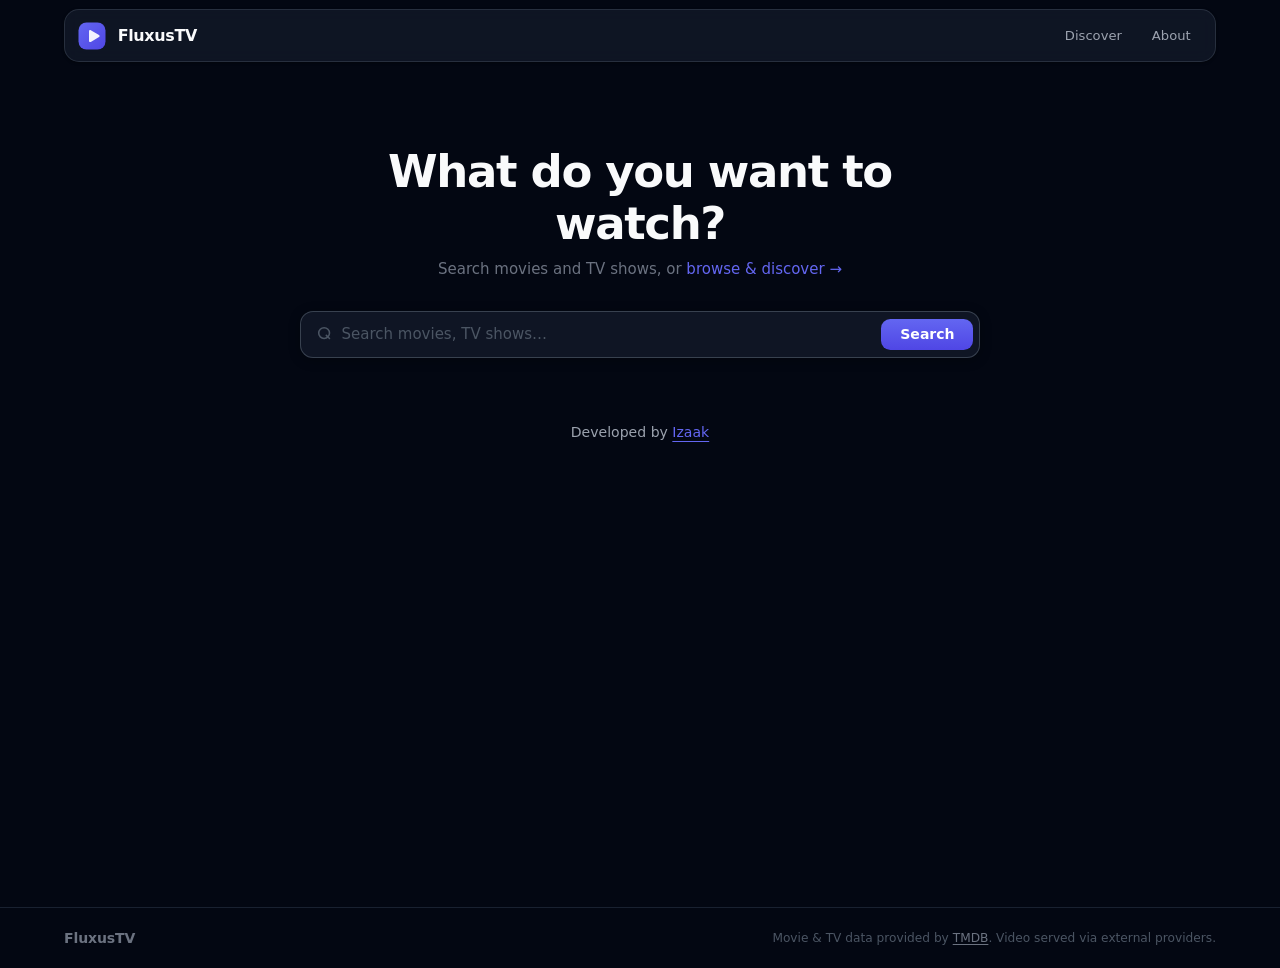
<file: index.html>
<!DOCTYPE html>
<html lang="en">
<head>
  <meta charset="UTF-8" />
  <meta name="viewport" content="width=device-width, initial-scale=1.0" />
  <title>FluxusTV — Watch Movies & TV</title>
  <!-- Google tag (gtag.js) -->
  <script async src="https://www.googletagmanager.com/gtag/js?id=G-EE9HY42D01"></script>
  <script>
    window.dataLayer = window.dataLayer || [];
    function gtag(){dataLayer.push(arguments);}
    gtag('js', new Date());
    gtag('config', 'G-EE9HY42D01');
  </script>
  <link rel="stylesheet" href="css/styles.css" />
</head>
<body>

  <!-- ===== NAVBAR ===== -->
  <nav id="navbar">
    <div class="navbar-inner">
      <a href="#/" class="logo">
        <svg class="logo-icon" viewBox="0 0 32 32" aria-hidden="true">
          <defs>
            <linearGradient id="lg" x1="0" y1="0" x2="1" y2="1">
              <stop offset="0" stop-color="#6366f1"/>
              <stop offset="1" stop-color="#4f46e5"/>
            </linearGradient>
          </defs>
          <rect x="2.5" y="2.5" width="27" height="27" rx="8" fill="url(#lg)"/>
          <path d="M13 11.2c0-.9 1-1.5 1.8-1l8.2 4.8c.8.5.8 1.6 0 2.1l-8.2 4.8c-.8.5-1.8-.1-1.8-1z" fill="white" opacity="0.92"/>
        </svg>
        <span class="logo-text">FluxusTV</span>
      </a>
      <div style="display:flex;gap:0.25rem;align-items:center;">
        <a href="#/discover" id="nav-discover" class="nav-link">Discover</a>
        <a href="about.html" class="nav-link">About</a>
      </div>
    </div>
  </nav>

  <!-- ===== MAIN WRAPPER ===== -->
  <main style="display:flex;flex-direction:column;align-items:center;padding:0 1rem;min-height:calc(100vh - 64px);">

    <!-- ===== VIEW: SEARCH ===== -->
    <div id="view-search" style="width:100%;display:flex;flex-direction:column;align-items:center;">

      <div class="search-hero">
        <h1 class="search-title">What do you want to watch?</h1>
        <p class="search-subtitle">
          Search movies and TV shows, or
          <a href="#/discover" style="color:#6366f1;font-weight:500;transition:color 0.15s;">browse &amp; discover →</a>
        </p>
        <form id="search-form" class="search-form" role="search">
          <div class="search-input-wrap">
            <svg class="search-icon" viewBox="0 0 20 20" fill="none" stroke="#4b5563" stroke-width="1.75">
              <circle cx="9" cy="9" r="6"/><path d="M15 15l-3.5-3.5" stroke-linecap="round"/>
            </svg>
            <input
              id="search-input"
              class="search-input"
              type="search"
              placeholder="Search movies, TV shows…"
              autocomplete="off"
              aria-label="Search query"
            />
            <button type="submit" class="search-btn">Search</button>
          </div>
        </form>
      </div>

      <!-- Continue Watching -->
      <section id="cw-section" class="cw-section hidden">
        <div class="cw-header">
          <span class="cw-title">Continue Watching</span>
        </div>
        <div class="cw-row-wrap">
          <div id="cw-row" class="cw-row"></div>
        </div>
      </section>

      <div id="state-loading" class="state-message hidden" aria-live="polite">
        <div class="spinner"></div>
        <p>Searching…</p>
      </div>
      <div id="state-empty" class="state-message hidden" aria-live="polite">
        <p>No results found. Try a different title.</p>
      </div>
      <div id="state-error" class="state-message hidden" aria-live="assertive">
        <p id="error-text">Something went wrong.</p>
      </div>

      <section id="results-section" class="results-section hidden" aria-label="Search results">
        <div class="results-header">
          <p id="results-count" class="results-count"></p>
        </div>
        <div id="results-grid" class="results-grid"></div>
        <div id="load-more-wrap" class="load-more-wrap hidden">
          <button id="load-more-btn" class="load-more-btn">Load More</button>
        </div>
      </section>

    </div>

    <!-- ===== VIEW: MEDIA ===== -->
    <div id="view-media" class="view-media hidden">

      <div id="ublock-banner" class="ublock-banner hidden">
        <span>⚠️ For the best experience, use <strong>uBlock Origin</strong> to block ads and pop-ups.</span>
        <button id="ublock-dismiss" class="ublock-dismiss" aria-label="Dismiss">✕</button>
      </div>

      <div class="media-back-row">
        <a href="#/" class="back-link">← Back to Search</a>
      </div>

      <div class="media-header">
        <div class="media-poster-col">
          <img id="media-poster" class="media-poster hidden" alt="" />
          <div id="media-poster-ph" class="media-poster-ph hidden"></div>
        </div>
        <div class="media-meta">
          <div class="media-meta-top">
            <h2 id="media-title" class="media-title"></h2>
            <p id="media-overview" class="media-overview"></p>
          </div>
          <div class="media-meta-bottom">
            <div style="display:flex;align-items:center;gap:0.5rem;flex-wrap:wrap;">
              <span id="media-badge" class="modal-badge"></span>
              <span id="media-year" class="modal-year"></span>
              <span id="media-rating" class="media-rating"></span>
            </div>
            <div id="media-genres" class="media-genres"></div>
          </div>
        </div>
      </div>

      <div class="player-section">
        <div class="source-row">
          <div class="source-row-group server-group">
            <label for="media-source-select">Server</label>
            <select id="media-source-select" class="server-select">
              <option value="alpha">Alpha</option>
              <option value="bravo">Bravo</option>
              <option value="charlie">Charlie</option>
              <option value="delta">Delta</option>
              <option value="echo">Echo</option>
              <option value="foxtrot">Foxtrot</option>
              <option value="golf">Golf</option>
              <option value="hotel">Hotel</option>
              <option value="india">India</option>
              <option value="juliet">Juliet</option>
              <option value="kilo">Kilo</option>
              <option value="lima">Lima</option>
              <option value="mike">Mike</option>
              <option value="november">November (recommended)</option>
              <option value="oscar">Oscar</option>
              <option value="papa">Papa</option>
              <option value="quebec">Quebec</option>
              <option value="romeo">Romeo</option>
              <option value="sierra">Sierra</option>
            </select>
          </div>
          <button id="newtab-btn" class="btn-secondary newtab-btn">↗ New Tab</button>
        </div>

        <div class="iframe-wrap">
          <div id="iframe-spinner" class="iframe-spinner">
            <div class="spinner"></div>
          </div>
          <iframe
            id="player-iframe"
            allowfullscreen
            allow="autoplay; fullscreen; picture-in-picture"
            referrerpolicy="no-referrer"
            title="Media Player"
          ></iframe>
        </div>
      </div>

      <div id="tv-section" class="tv-section hidden">
        <div class="season-tabs-wrap">
          <div id="season-tabs" class="season-tabs"></div>
        </div>
        <div id="episodes-loading" class="state-message hidden"><div class="spinner"></div></div>
        <div id="episode-grid" class="episode-grid"></div>
      </div>

    </div>

    <!-- ===== VIEW: DISCOVER ===== -->
    <div id="view-discover" class="view-discover hidden">

      <div class="discover-header-row">
        <h2 class="discover-title">Discover</h2>
      </div>

      <div class="genre-chips-wrap">
        <div id="genre-chips" class="genre-chips"></div>
      </div>

      <div class="discover-section">
        <div class="discover-section-header">
          <span class="discover-section-title">🔥 Trending Today</span>
          <a href="#/browse/trending-today" class="discover-view-all">View All →</a>
        </div>
        <div class="discover-row-wrap">
          <div id="row-trending-today" class="discover-row"></div>
        </div>
      </div>

      <div class="discover-section">
        <div class="discover-section-header">
          <span class="discover-section-title">📅 Trending This Week</span>
          <a href="#/browse/trending" class="discover-view-all">View All →</a>
        </div>
        <div class="discover-row-wrap">
          <div id="row-trending" class="discover-row"></div>
        </div>
      </div>

      <div class="discover-section">
        <div class="discover-section-header">
          <span class="discover-section-title">🎬 Now Playing</span>
          <a href="#/browse/now-playing" class="discover-view-all">View All →</a>
        </div>
        <div class="discover-row-wrap">
          <div id="row-now-playing" class="discover-row"></div>
        </div>
      </div>

      <div class="discover-section">
        <div class="discover-section-header">
          <span class="discover-section-title">🗓️ Upcoming Movies</span>
          <a href="#/browse/upcoming" class="discover-view-all">View All →</a>
        </div>
        <div class="discover-row-wrap">
          <div id="row-upcoming" class="discover-row"></div>
        </div>
      </div>

      <div class="discover-section">
        <div class="discover-section-header">
          <span class="discover-section-title">🍿 Popular Movies</span>
          <a href="#/browse/popular-movies" class="discover-view-all">View All →</a>
        </div>
        <div class="discover-row-wrap">
          <div id="row-popular-movies" class="discover-row"></div>
        </div>
      </div>

      <div class="discover-section">
        <div class="discover-section-header">
          <span class="discover-section-title">⭐ Top Rated Movies</span>
          <a href="#/browse/top-movies" class="discover-view-all">View All →</a>
        </div>
        <div class="discover-row-wrap">
          <div id="row-top-movies" class="discover-row"></div>
        </div>
      </div>

      <div class="discover-section">
        <div class="discover-section-header">
          <span class="discover-section-title">📺 Popular TV Shows</span>
          <a href="#/browse/popular-tv" class="discover-view-all">View All →</a>
        </div>
        <div class="discover-row-wrap">
          <div id="row-popular-tv" class="discover-row"></div>
        </div>
      </div>

      <div class="discover-section">
        <div class="discover-section-header">
          <span class="discover-section-title">🏆 Top Rated TV Shows</span>
          <a href="#/browse/top-tv" class="discover-view-all">View All →</a>
        </div>
        <div class="discover-row-wrap">
          <div id="row-top-tv" class="discover-row"></div>
        </div>
      </div>

      <div class="discover-section">
        <div class="discover-section-header">
          <span class="discover-section-title">📡 Airing Today</span>
          <a href="#/browse/airing-today" class="discover-view-all">View All →</a>
        </div>
        <div class="discover-row-wrap">
          <div id="row-airing-today" class="discover-row"></div>
        </div>
      </div>

      <div class="discover-section">
        <div class="discover-section-header">
          <span class="discover-section-title">📻 Currently On Air</span>
          <a href="#/browse/on-air" class="discover-view-all">View All →</a>
        </div>
        <div class="discover-row-wrap">
          <div id="row-on-air" class="discover-row"></div>
        </div>
      </div>

    </div>

    <!-- ===== VIEW: BROWSE ===== -->
    <div id="view-browse" class="view-browse hidden">
      <div class="browse-back-row">
        <a href="#/discover" class="back-link">← Back to Discover</a>
      </div>
      <h2 id="browse-title" class="browse-title"></h2>
      <div id="browse-loading" class="state-message hidden"><div class="spinner"></div></div>
      <div id="browse-grid" class="results-grid"></div>
      <div id="browse-load-more-wrap" class="load-more-wrap hidden">
        <button id="browse-load-more-btn" class="load-more-btn">Load More</button>
      </div>
    </div>

    <!-- Developer Attribution -->
    <div style="margin: 1.25rem 0; text-align: center;">
      <p style="font-size: 0.9375rem; font-weight: 500; color: #9ca3af;">
        Developed by <a href="https://izaa.k.vu" target="_blank" rel="noopener" style="color: #6366f1; text-decoration: underline; text-underline-offset: 4px;">Izaak</a>
      </p>
    </div>

  </main>

  <footer class="site-footer">
    <div class="footer-inner">
      <span class="footer-logo">FluxusTV</span>
      <span class="footer-copy">Movie &amp; TV data provided by <a href="https://www.themoviedb.org/" target="_blank" rel="noopener">TMDB</a>. Video served via external providers.</span>
    </div>
  </footer>

  <script src="js/app.js"></script>
</body>
</html>
</file>
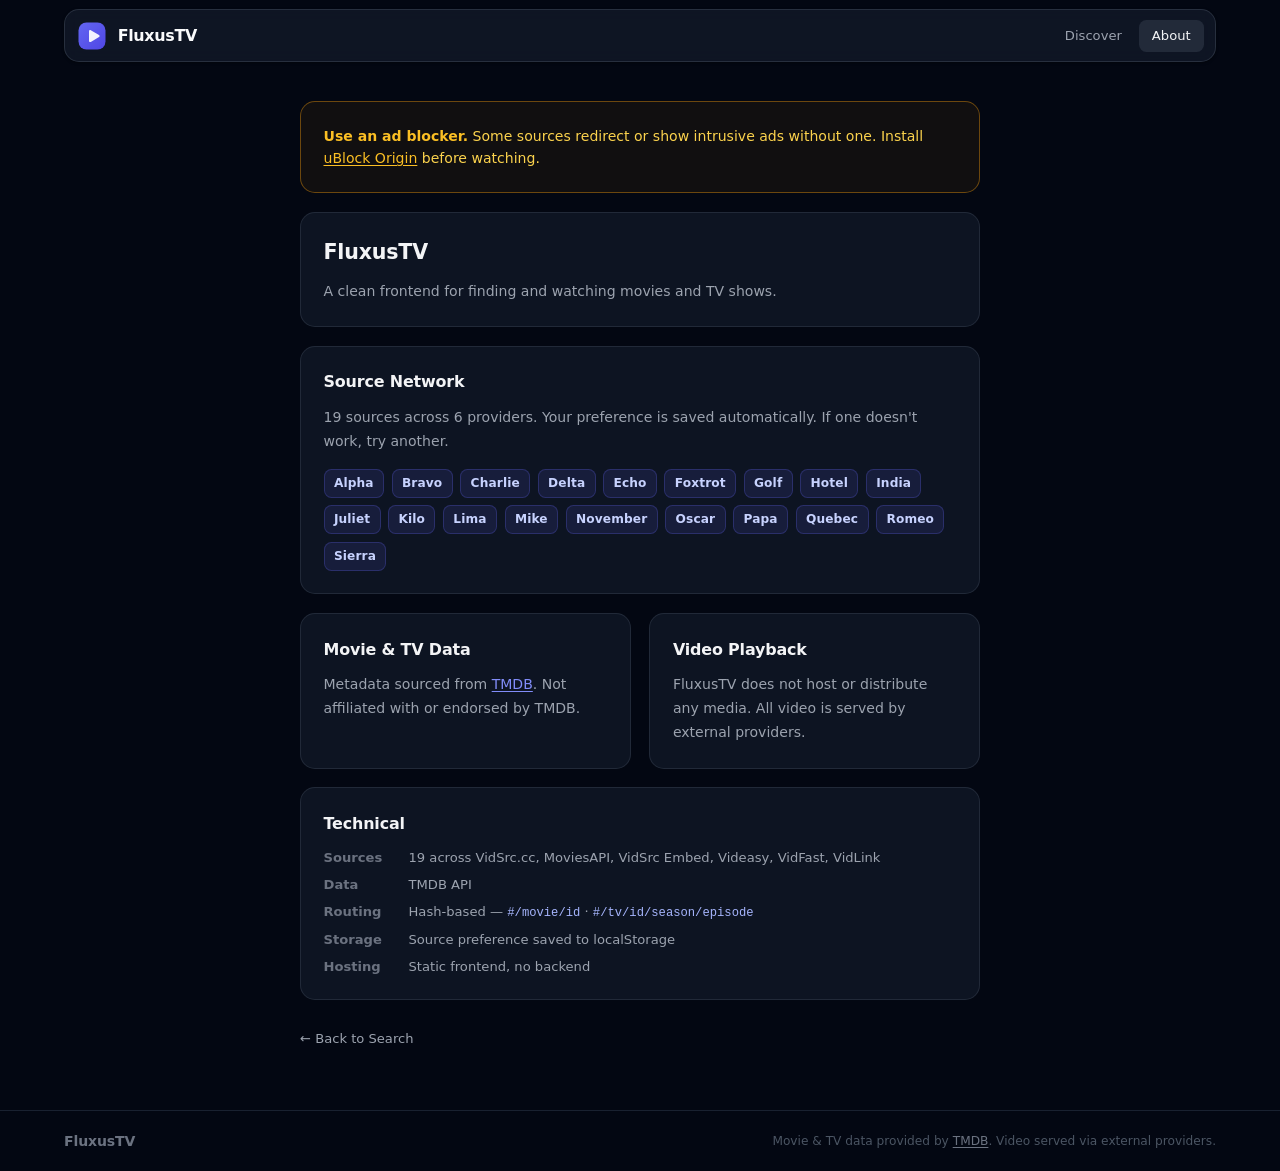
<file: about.html>
<!DOCTYPE html>
<html lang="en">
<head>
  <meta charset="UTF-8" />
  <meta name="viewport" content="width=device-width, initial-scale=1.0" />
  <title>About — FluxusTV</title>
  <!-- Google tag (gtag.js) -->
  <script async src="https://www.googletagmanager.com/gtag/js?id=G-EE9HY42D01"></script>
  <script>
    window.dataLayer = window.dataLayer || [];
    function gtag(){dataLayer.push(arguments);}
    gtag('js', new Date());
    gtag('config', 'G-EE9HY42D01');
  </script>
  <link rel="stylesheet" href="css/styles.css" />
</head>
<body>

  <!-- ===== NAVBAR ===== -->
  <nav id="navbar">
    <div class="navbar-inner">
      <a href="index.html" class="logo">
        <svg class="logo-icon" viewBox="0 0 32 32" aria-hidden="true">
          <defs>
            <linearGradient id="lg" x1="0" y1="0" x2="1" y2="1">
              <stop offset="0" stop-color="#6366f1"/>
              <stop offset="1" stop-color="#4f46e5"/>
            </linearGradient>
          </defs>
          <rect x="2.5" y="2.5" width="27" height="27" rx="8" fill="url(#lg)"/>
          <path d="M13 11.2c0-.9 1-1.5 1.8-1l8.2 4.8c.8.5.8 1.6 0 2.1l-8.2 4.8c-.8.5-1.8-.1-1.8-1z" fill="white" opacity="0.92"/>
        </svg>
        <span class="logo-text">FluxusTV</span>
      </a>
      <div style="display:flex;gap:0.25rem;align-items:center;">
        <a href="index.html#/discover" class="nav-link">Discover</a>
        <a href="about.html" class="nav-link active">About</a>
      </div>
    </div>
  </nav>

  <main style="display:flex;flex-direction:column;align-items:center;padding:2rem 1rem 4rem;min-height:calc(100vh - 64px);">
    <div class="about-container">

      <div class="about-card" style="border-color:rgba(245,158,11,0.4);background:rgba(245,158,11,0.06);">
        <p style="font-size:0.9375rem;color:#fcd34d;line-height:1.6;">
          <strong style="color:#fbbf24;">Use an ad blocker.</strong>
          Some sources redirect or show intrusive ads without one.
          Install <a href="https://ublockorigin.com/" target="_blank" rel="noopener" class="about-link" style="color:#fbbf24;">uBlock Origin</a> before watching.
        </p>
      </div>

      <div class="about-card">
        <h1 class="about-section-title" style="font-size:1.375rem;">FluxusTV</h1>
        <p>A clean frontend for finding and watching movies and TV shows.</p>
      </div>

      <div class="about-card">
        <div class="about-section-title">Source Network</div>
        <p>19 sources across 6 providers. Your preference is saved automatically. If one doesn't work, try another.</p>
        <div style="display:flex;flex-wrap:wrap;gap:0.5rem;margin-top:0.25rem;">
          <span class="about-source-pill">Alpha</span>
          <span class="about-source-pill">Bravo</span>
          <span class="about-source-pill">Charlie</span>
          <span class="about-source-pill">Delta</span>
          <span class="about-source-pill">Echo</span>
          <span class="about-source-pill">Foxtrot</span>
          <span class="about-source-pill">Golf</span>
          <span class="about-source-pill">Hotel</span>
          <span class="about-source-pill">India</span>
          <span class="about-source-pill">Juliet</span>
          <span class="about-source-pill">Kilo</span>
          <span class="about-source-pill">Lima</span>
          <span class="about-source-pill">Mike</span>
          <span class="about-source-pill">November</span>
          <span class="about-source-pill">Oscar</span>
          <span class="about-source-pill">Papa</span>
          <span class="about-source-pill">Quebec</span>
          <span class="about-source-pill">Romeo</span>
          <span class="about-source-pill">Sierra</span>
        </div>
      </div>

      <div class="about-two-col">
        <div class="about-card">
          <div class="about-section-title">Movie &amp; TV Data</div>
          <p>Metadata sourced from <a href="https://www.themoviedb.org/" target="_blank" rel="noopener" class="about-link">TMDB</a>. Not affiliated with or endorsed by TMDB.</p>
        </div>
        <div class="about-card">
          <div class="about-section-title">Video Playback</div>
          <p>FluxusTV does not host or distribute any media. All video is served by external providers.</p>
        </div>
      </div>

      <div class="about-card">
        <div class="about-section-title">Technical</div>
        <div class="about-tech-grid">
          <div class="about-tech-row">
            <span class="about-tech-key">Sources</span>
            <span class="about-tech-val">19 across VidSrc.cc, MoviesAPI, VidSrc Embed, Videasy, VidFast, VidLink</span>
          </div>
          <div class="about-tech-row">
            <span class="about-tech-key">Data</span>
            <span class="about-tech-val">TMDB API</span>
          </div>
          <div class="about-tech-row">
            <span class="about-tech-key">Routing</span>
            <span class="about-tech-val">Hash-based — <code style="font-size:0.8125rem;color:#a5b4fc;">#/movie/id</code> · <code style="font-size:0.8125rem;color:#a5b4fc;">#/tv/id/season/episode</code></span>
          </div>
          <div class="about-tech-row">
            <span class="about-tech-key">Storage</span>
            <span class="about-tech-val">Source preference saved to localStorage</span>
          </div>
          <div class="about-tech-row">
            <span class="about-tech-key">Hosting</span>
            <span class="about-tech-val">Static frontend, no backend</span>
          </div>
        </div>
      </div>

      <div class="about-back">
        <a href="index.html" class="back-link">← Back to Search</a>
      </div>

    </div>
  </main>

  <footer class="site-footer">
    <div class="footer-inner">
      <span class="footer-logo">FluxusTV</span>
      <span class="footer-copy">Movie &amp; TV data provided by <a href="https://www.themoviedb.org/" target="_blank" rel="noopener">TMDB</a>. Video served via external providers.</span>
    </div>
  </footer>

</body>
</html>
</file>
<file: css/styles.css>
/* ============================================================
   StreamVault — style.css
   Dark theme inspired by Cruip Open React Template
   ============================================================ */

/* ---------- Reset & Base ---------- */
*, *::before, *::after { box-sizing: border-box; margin: 0; padding: 0; }

html { font-size: 15px; -webkit-font-smoothing: antialiased; }

body {
  font-family: 'Inter', system-ui, -apple-system, sans-serif;
  background-color: #030712;
  color: #f3f4f6;
  line-height: 1.6;
}

a { color: inherit; text-decoration: none; }
img { display: block; max-width: 100%; }
button { cursor: pointer; font-family: inherit; }
input, select { font-family: inherit; }

/* ---------- Utility ---------- */
.hidden { display: none !important; }
.flex { display: flex; }
.flex-col { flex-direction: column; }
.flex-1 { flex: 1; }
.items-center { align-items: center; }
.justify-center { justify-content: center; }
.min-h-screen { min-height: 100vh; }
.px-4 { padding-left: 1rem; padding-right: 1rem; }
.py-16 { padding-top: 4rem; padding-bottom: 4rem; }
.mt-3 { margin-top: 0.75rem; }
.text-sm { font-size: 0.875rem; }
.text-gray-400 { color: #9ca3af; }
.inline-flex { display: inline-flex; }
.gap-2 { gap: 0.5rem; }

/* ---------- Navbar ---------- */
#navbar {
  position: sticky;
  top: 0;
  z-index: 50;
  padding: 0.625rem 1rem;
  background: transparent;
}

.navbar-inner {
  max-width: 1152px;
  margin: 0 auto;
  display: flex;
  align-items: center;
  justify-content: space-between;
  height: 3.5rem;
  padding: 0 0.75rem;
  border-radius: 1rem;
  background: rgba(17, 24, 39, 0.85);
  backdrop-filter: blur(8px);
  -webkit-backdrop-filter: blur(8px);
  border: 1px solid rgba(55, 65, 81, 0.6);
  box-shadow: 0 1px 3px rgba(0,0,0,0.4);
}

.logo {
  display: flex;
  align-items: center;
  gap: 0.625rem;
  text-decoration: none;
}

.logo-icon {
  width: 32px;
  height: 32px;
  flex-shrink: 0;
}

.logo-text {
  font-size: 1.0625rem;
  font-weight: 700;
  color: #f9fafb;
  letter-spacing: -0.02em;
}

.nav-link {
  font-size: 0.875rem;
  font-weight: 500;
  color: #9ca3af;
  padding: 0.375rem 0.875rem;
  border-radius: 0.5rem;
  transition: color 0.15s, background 0.15s;
  text-decoration: none;
}

.nav-link:hover,
.nav-link.active {
  color: #f3f4f6;
  background: rgba(55, 65, 81, 0.5);
}

/* ---------- Search Hero ---------- */
.search-hero {
  display: flex;
  flex-direction: column;
  align-items: center;
  justify-content: center;
  padding: 5rem 0 3rem;
  width: 100%;
  max-width: 680px;
  text-align: center;
}

.search-title {
  font-size: clamp(1.75rem, 5vw, 3rem);
  font-weight: 700;
  letter-spacing: -0.03em;
  color: #f9fafb;
  margin-bottom: 0.5rem;
  line-height: 1.15;
}

.search-subtitle {
  font-size: 1rem;
  color: #6b7280;
  margin-bottom: 2rem;
}

.search-form {
  width: 100%;
}

.search-input-wrap {
  display: flex;
  align-items: center;
  background: rgba(17, 24, 39, 0.9);
  border: 1px solid rgba(75, 85, 99, 0.7);
  border-radius: 0.875rem;
  padding: 0.375rem 0.375rem 0.375rem 1rem;
  gap: 0.5rem;
  transition: border-color 0.2s, box-shadow 0.2s;
  box-shadow: 0 2px 12px rgba(0,0,0,0.3);
}

.search-input-wrap:focus-within {
  border-color: #6366f1;
  box-shadow: 0 0 0 3px rgba(99, 102, 241, 0.15), 0 2px 12px rgba(0,0,0,0.3);
}

.search-icon {
  width: 18px;
  height: 18px;
  flex-shrink: 0;
}

.search-input {
  flex: 1;
  background: transparent;
  border: none;
  outline: none;
  color: #f3f4f6;
  font-size: 1rem;
  padding: 0.5rem 0;
  min-width: 0;
}

.search-input::placeholder { color: #4b5563; }

.search-btn {
  background: linear-gradient(to bottom, #6366f1, #4f46e5);
  color: #fff;
  border: none;
  border-radius: 0.625rem;
  padding: 0.5rem 1.25rem;
  font-size: 0.9375rem;
  font-weight: 600;
  transition: opacity 0.15s, transform 0.1s;
  white-space: nowrap;
  flex-shrink: 0;
}

.search-btn:hover { opacity: 0.9; }
.search-btn:active { transform: scale(0.97); }

/* ---------- Results ---------- */
.results-section {
  width: 100%;
  max-width: 1152px;
  padding-bottom: 4rem;
}

.results-header {
  display: flex;
  align-items: center;
  justify-content: space-between;
  margin-bottom: 1.25rem;
  padding: 0 0.25rem;
}

.results-count {
  font-size: 0.875rem;
  color: #6b7280;
}

.results-grid {
  display: grid;
  grid-template-columns: repeat(5, 1fr);
  gap: 1rem;
}

@media (max-width: 1100px) {
  .results-grid { grid-template-columns: repeat(4, 1fr); }
}
@media (max-width: 860px) {
  .results-grid { grid-template-columns: repeat(3, 1fr); }
}
@media (max-width: 600px) {
  .results-grid {
    grid-template-columns: repeat(2, minmax(0, 1fr));
    gap: 0.625rem;
  }
  .card-body {
    padding: 0.5rem 0.625rem 0.625rem;
  }
  .card-title {
    font-size: 0.8125rem;
  }
  .card-year {
    font-size: 0.6875rem;
  }
}
}

/* ---------- Card ---------- */
.card {
  background: rgba(17, 24, 39, 0.8);
  border: 1px solid rgba(55, 65, 81, 0.5);
  border-radius: 0.875rem;
  overflow: hidden;
  cursor: pointer;
  transition: transform 0.2s, border-color 0.2s, box-shadow 0.2s;
  display: flex;
  flex-direction: column;
}

.card:hover {
  transform: translateY(-4px);
  border-color: rgba(99, 102, 241, 0.5);
  box-shadow: 0 8px 24px rgba(0,0,0,0.4);
}

.card-poster-wrap {
  position: relative;
  aspect-ratio: 2/3;
  background: #111827;
  overflow: hidden;
}

.card-poster {
  width: 100%;
  height: 100%;
  object-fit: cover;
  transition: transform 0.3s;
}

.card:hover .card-poster { transform: scale(1.04); }

.card-placeholder {
  width: 100%;
  height: 100%;
  display: flex;
  align-items: center;
  justify-content: center;
  background: linear-gradient(135deg, #1f2937 0%, #111827 100%);
  padding: 1rem;
  text-align: center;
  font-size: 0.8125rem;
  color: #6b7280;
  font-weight: 500;
  line-height: 1.4;
}

.card-type-badge {
  position: absolute;
  top: 0.5rem;
  left: 0.5rem;
  font-size: 0.6875rem;
  font-weight: 600;
  text-transform: uppercase;
  letter-spacing: 0.05em;
  padding: 0.2rem 0.5rem;
  border-radius: 0.375rem;
  backdrop-filter: blur(4px);
}

.badge-movie {
  background: rgba(99, 102, 241, 0.85);
  color: #e0e7ff;
}

.badge-tv {
  background: rgba(16, 185, 129, 0.85);
  color: #d1fae5;
}

.card-body {
  padding: 0.625rem 0.75rem 0.75rem;
  flex: 1;
  display: flex;
  flex-direction: column;
  gap: 0.2rem;
}

.card-title {
  font-size: 0.875rem;
  font-weight: 600;
  color: #f3f4f6;
  line-height: 1.35;
  display: -webkit-box;
  -webkit-line-clamp: 2;
  -webkit-box-orient: vertical;
  overflow: hidden;
}

.card-year {
  font-size: 0.75rem;
  color: #6b7280;
}

/* ---------- Load More ---------- */
.load-more-wrap {
  display: flex;
  justify-content: center;
  margin-top: 2rem;
}

.load-more-btn {
  background: rgba(17, 24, 39, 0.9);
  border: 1px solid rgba(75, 85, 99, 0.6);
  color: #d1d5db;
  padding: 0.625rem 2rem;
  border-radius: 0.625rem;
  font-size: 0.9375rem;
  font-weight: 500;
  transition: border-color 0.15s, color 0.15s, background 0.15s;
}

.load-more-btn:hover {
  border-color: #6366f1;
  color: #a5b4fc;
  background: rgba(99, 102, 241, 0.08);
}

/* ---------- State Messages ---------- */
.state-message {
  display: flex;
  flex-direction: column;
  align-items: center;
  gap: 1rem;
  padding: 4rem 1rem;
  color: #6b7280;
  font-size: 0.9375rem;
}

.state-icon {
  width: 64px;
  height: 64px;
  opacity: 0.4;
}

.spinner {
  width: 36px;
  height: 36px;
  border: 3px solid rgba(99, 102, 241, 0.2);
  border-top-color: #6366f1;
  border-radius: 50%;
  animation: spin 0.7s linear infinite;
}

@keyframes spin { to { transform: rotate(360deg); } }

/* ---------- Modal ---------- */
.modal-overlay {
  position: fixed;
  inset: 0;
  z-index: 100;
  background: rgba(3, 7, 18, 0.85);
  backdrop-filter: blur(4px);
  -webkit-backdrop-filter: blur(4px);
  display: flex;
  align-items: center;
  justify-content: center;
  padding: 1rem;
  animation: fadeIn 0.15s ease;
}

@keyframes fadeIn { from { opacity: 0; } to { opacity: 1; } }

.modal-box {
  background: #0f172a;
  border: 1px solid rgba(55, 65, 81, 0.7);
  border-radius: 1.25rem;
  width: 100%;
  max-width: 680px;
  max-height: 90vh;
  overflow-y: auto;
  position: relative;
  box-shadow: 0 24px 64px rgba(0,0,0,0.6);
  animation: slideUp 0.2s ease;
}

@keyframes slideUp {
  from { transform: translateY(16px); opacity: 0; }
  to   { transform: translateY(0);    opacity: 1; }
}

.modal-close {
  position: absolute;
  top: 0.875rem;
  right: 0.875rem;
  z-index: 10;
  background: rgba(55, 65, 81, 0.6);
  border: none;
  color: #9ca3af;
  width: 2rem;
  height: 2rem;
  border-radius: 50%;
  font-size: 1.25rem;
  line-height: 1;
  display: flex;
  align-items: center;
  justify-content: center;
  transition: background 0.15s, color 0.15s;
}

.modal-close:hover {
  background: rgba(99, 102, 241, 0.3);
  color: #f3f4f6;
}

.modal-content {
  display: flex;
  gap: 1.5rem;
  padding: 1.5rem;
}

@media (max-width: 520px) {
  .modal-content { flex-direction: column; }
}

.modal-poster-wrap {
  flex-shrink: 0;
  width: 140px;
}

@media (max-width: 520px) {
  .modal-poster-wrap { width: 100%; max-width: 160px; }
}

.modal-poster {
  width: 100%;
  border-radius: 0.625rem;
  aspect-ratio: 2/3;
  object-fit: cover;
  border: 1px solid rgba(55, 65, 81, 0.5);
}

.modal-poster-placeholder {
  width: 100%;
  aspect-ratio: 2/3;
  border-radius: 0.625rem;
  background: linear-gradient(135deg, #1f2937 0%, #111827 100%);
  border: 1px solid rgba(55, 65, 81, 0.5);
  display: flex;
  align-items: center;
  justify-content: center;
  padding: 0.75rem;
  text-align: center;
  font-size: 0.8125rem;
  color: #6b7280;
  font-weight: 500;
}

.modal-info {
  flex: 1;
  display: flex;
  flex-direction: column;
  gap: 0.875rem;
  min-width: 0;
}

.modal-badge-row {
  display: flex;
  align-items: center;
  gap: 0.5rem;
}

.modal-badge {
  font-size: 0.6875rem;
  font-weight: 600;
  text-transform: uppercase;
  letter-spacing: 0.05em;
  padding: 0.2rem 0.6rem;
  border-radius: 0.375rem;
}

.modal-year {
  font-size: 0.875rem;
  color: #6b7280;
}

.modal-title {
  font-size: 1.375rem;
  font-weight: 700;
  letter-spacing: -0.02em;
  color: #f9fafb;
  line-height: 1.25;
}

.modal-overview {
  font-size: 0.875rem;
  color: #9ca3af;
  line-height: 1.6;
  display: -webkit-box;
  -webkit-line-clamp: 4;
  -webkit-box-orient: vertical;
  overflow: hidden;
}

/* TV Controls */
.tv-controls { }

.tv-inputs {
  display: flex;
  gap: 0.75rem;
}

.input-group {
  display: flex;
  flex-direction: column;
  gap: 0.3rem;
}

.input-group label {
  font-size: 0.75rem;
  font-weight: 500;
  color: #9ca3af;
  text-transform: uppercase;
  letter-spacing: 0.05em;
}

.num-input {
  width: 80px;
  background: rgba(17, 24, 39, 0.9);
  border: 1px solid rgba(75, 85, 99, 0.6);
  border-radius: 0.5rem;
  color: #f3f4f6;
  padding: 0.4rem 0.625rem;
  font-size: 0.9375rem;
  font-weight: 600;
  outline: none;
  transition: border-color 0.15s;
  -moz-appearance: textfield;
}

.num-input::-webkit-inner-spin-button,
.num-input::-webkit-outer-spin-button { -webkit-appearance: none; }

.num-input:focus { border-color: #6366f1; }

/* Server Select */
.server-group {
  display: flex;
  flex-direction: column;
  gap: 0.3rem;
}

.server-group label {
  font-size: 0.75rem;
  font-weight: 500;
  color: #9ca3af;
  text-transform: uppercase;
  letter-spacing: 0.05em;
}

.server-select {
  background: rgba(17, 24, 39, 0.9);
  border: 1px solid rgba(75, 85, 99, 0.6);
  border-radius: 0.5rem;
  color: #f3f4f6;
  padding: 0.5rem 0.75rem;
  font-size: 0.9375rem;
  outline: none;
  transition: border-color 0.15s;
  cursor: pointer;
  width: 100%;
  appearance: none;
  -webkit-appearance: none;
  background-image: url("data:image/svg+xml,%3Csvg xmlns='http://www.w3.org/2000/svg' width='12' height='8' viewBox='0 0 12 8'%3E%3Cpath d='M1 1l5 5 5-5' stroke='%236b7280' stroke-width='1.5' fill='none' stroke-linecap='round' stroke-linejoin='round'/%3E%3C/svg%3E");
  background-repeat: no-repeat;
  background-position: right 0.75rem center;
  padding-right: 2.25rem;
}

.server-select:focus { border-color: #6366f1; }

/* Warning Banner */
.warning-banner {
  display: flex;
  align-items: flex-start;
  gap: 0.625rem;
  background: rgba(245, 158, 11, 0.08);
  border: 1px solid rgba(245, 158, 11, 0.25);
  border-radius: 0.625rem;
  padding: 0.625rem 0.875rem;
  font-size: 0.8125rem;
  color: #fcd34d;
  line-height: 1.5;
}

.warning-icon {
  width: 18px;
  height: 18px;
  flex-shrink: 0;
  margin-top: 1px;
}

.warning-banner strong { color: #fbbf24; }

/* Modal Actions */
.modal-actions {
  display: flex;
  align-items: center;
  gap: 0.75rem;
  flex-wrap: wrap;
}

/* ---------- Buttons ---------- */
.btn-primary {
  display: inline-flex;
  align-items: center;
  gap: 0.5rem;
  background: linear-gradient(to bottom, #6366f1, #4f46e5);
  color: #fff;
  border: none;
  border-radius: 0.625rem;
  padding: 0.625rem 1.375rem;
  font-size: 0.9375rem;
  font-weight: 600;
  transition: opacity 0.15s, transform 0.1s;
  text-decoration: none;
  cursor: pointer;
}

.btn-primary:hover { opacity: 0.9; }
.btn-primary:active { transform: scale(0.97); }

.btn-icon {
  width: 16px;
  height: 16px;
  flex-shrink: 0;
}

.btn-secondary {
  background: rgba(55, 65, 81, 0.5);
  border: 1px solid rgba(75, 85, 99, 0.5);
  color: #9ca3af;
  border-radius: 0.625rem;
  padding: 0.625rem 1rem;
  font-size: 0.875rem;
  font-weight: 500;
  transition: background 0.15s, color 0.15s;
}

.btn-secondary:hover {
  background: rgba(75, 85, 99, 0.5);
  color: #d1d5db;
}

/* ---------- Footer ---------- */
.site-footer {
  border-top: 1px solid rgba(31, 41, 55, 0.8);
  padding: 1.25rem 1rem;
}

.footer-inner {
  max-width: 1152px;
  margin: 0 auto;
  display: flex;
  align-items: center;
  justify-content: space-between;
  gap: 1rem;
  flex-wrap: wrap;
}

.footer-logo {
  font-size: 0.9375rem;
  font-weight: 700;
  color: #6b7280;
  letter-spacing: -0.01em;
}

.footer-copy {
  font-size: 0.8125rem;
  color: #4b5563;
}

.footer-copy a {
  color: #6b7280;
  text-decoration: underline;
  text-underline-offset: 2px;
  transition: color 0.15s;
}

.footer-copy a:hover { color: #9ca3af; }

/* ---------- About Page ---------- */
.about-container {
  width: 100%;
  max-width: 680px;
  display: flex;
  flex-direction: column;
  gap: 1.25rem;
}

.about-title {
  font-size: clamp(1.75rem, 5vw, 2.5rem);
  font-weight: 700;
  letter-spacing: -0.03em;
  color: #f9fafb;
  margin-bottom: 0.5rem;
}

.about-card {
  background: rgba(17, 24, 39, 0.8);
  border: 1px solid rgba(55, 65, 81, 0.5);
  border-radius: 1rem;
  padding: 1.5rem;
  display: flex;
  flex-direction: column;
  gap: 0.75rem;
}

.about-section-title {
  font-size: 1.0625rem;
  font-weight: 600;
  color: #f3f4f6;
  letter-spacing: -0.01em;
}

.about-card p {
  font-size: 0.9375rem;
  color: #9ca3af;
  line-height: 1.7;
}

.about-link {
  color: #818cf8;
  text-decoration: underline;
  text-underline-offset: 2px;
  transition: color 0.15s;
}

.about-link:hover { color: #a5b4fc; }

.tmdb-badge {
  display: flex;
  align-items: center;
  gap: 0.875rem;
  background: rgba(3, 7, 18, 0.5);
  border: 1px solid rgba(55, 65, 81, 0.4);
  border-radius: 0.625rem;
  padding: 0.75rem 1rem;
  font-size: 0.8125rem;
  color: #6b7280;
}

.tmdb-logo {
  height: 20px;
  width: auto;
  flex-shrink: 0;
  filter: brightness(0.8);
}

.server-list {
  list-style: none;
  display: flex;
  flex-direction: column;
  gap: 0.5rem;
  font-size: 0.9375rem;
  color: #9ca3af;
}

.server-list li {
  display: flex;
  align-items: center;
  gap: 0.5rem;
}

.server-list li::before {
  content: '';
  width: 6px;
  height: 6px;
  border-radius: 50%;
  background: #6366f1;
  flex-shrink: 0;
}

.server-name {
  font-weight: 600;
  color: #c7d2fe;
}

.about-back {
  margin-top: 0.5rem;
}

/* ---------- Scrollbar ---------- */
::-webkit-scrollbar { width: 6px; height: 6px; }
::-webkit-scrollbar-track { background: #030712; }
::-webkit-scrollbar-thumb { background: #1f2937; border-radius: 3px; }
::-webkit-scrollbar-thumb:hover { background: #374151; }
/* ============================================================
   StreamApp — styles.css ADDITIONS
   Player overlay & iframe container
   ============================================================ */

/* ---------- Player Overlay ---------- */
.player-overlay {
  position: fixed;
  inset: 0;
  z-index: 200;
  background: rgba(3, 7, 18, 0.96);
  backdrop-filter: blur(6px);
  -webkit-backdrop-filter: blur(6px);
  display: flex;
  align-items: center;
  justify-content: center;
  padding: 0.75rem;
  animation: fadeIn 0.15s ease;
}

.player-box {
  background: #0a0f1e;
  border: 1px solid rgba(55, 65, 81, 0.7);
  border-radius: 1.25rem;
  width: 100%;
  max-width: 1100px;
  max-height: 96vh;
  overflow-y: auto;
  display: flex;
  flex-direction: column;
  box-shadow: 0 32px 80px rgba(0,0,0,0.7);
  animation: slideUp 0.2s ease;
}

/* ---------- Player Header ---------- */
.player-header {
  display: flex;
  align-items: center;
  justify-content: space-between;
  padding: 0.875rem 1.125rem;
  border-bottom: 1px solid rgba(55, 65, 81, 0.4);
  gap: 0.75rem;
  flex-shrink: 0;
}

.player-header-left {
  display: flex;
  align-items: center;
  gap: 0.75rem;
  min-width: 0;
}

.player-thumb {
  width: 36px;
  height: 54px;
  object-fit: cover;
  border-radius: 0.375rem;
  border: 1px solid rgba(55, 65, 81, 0.5);
  flex-shrink: 0;
}

.player-meta {
  display: flex;
  flex-direction: column;
  gap: 0.2rem;
  min-width: 0;
}

.player-title-row {
  display: flex;
  align-items: center;
  gap: 0.4rem;
}

.player-title-text {
  font-size: 1rem;
  font-weight: 700;
  color: #f9fafb;
  letter-spacing: -0.01em;
  white-space: nowrap;
  overflow: hidden;
  text-overflow: ellipsis;
}

.player-close-btn {
  position: static;
  flex-shrink: 0;
  margin-left: auto;
}

/* ---------- 16:9 iframe container ---------- */
.iframe-wrap {
  position: relative;
  width: 100%;
  padding-bottom: 56.25%;
  background: #000;
  flex-shrink: 0;
}

.iframe-wrap iframe {
  position: absolute;
  inset: 0;
  width: 100%;
  height: 100%;
  border: none;
}

.iframe-spinner {
  position: absolute;
  inset: 0;
  z-index: 5;
  display: flex;
  align-items: center;
  justify-content: center;
  background: rgba(3, 7, 18, 0.7);
  pointer-events: none;
}

/* ---------- Player Controls Bar ---------- */
.player-controls {
  display: flex;
  align-items: flex-end;
  gap: 0.875rem;
  padding: 0.875rem 1.125rem;
  border-top: 1px solid rgba(55, 65, 81, 0.4);
  flex-wrap: wrap;
  flex-shrink: 0;
}

.player-tv-controls {
  display: flex;
  gap: 0.75rem;
  align-items: flex-end;
}

.player-source-group {
  display: flex;
  flex-direction: column;
  gap: 0.3rem;
  flex: 1;
  min-width: 180px;
}

.player-source-group label {
  font-size: 0.75rem;
  font-weight: 500;
  color: #9ca3af;
  text-transform: uppercase;
  letter-spacing: 0.05em;
}

.player-source-select {
  max-width: 320px;
}

.player-newtab-btn {
  display: inline-flex;
  align-items: center;
  gap: 0.4rem;
  white-space: nowrap;
  flex-shrink: 0;
  align-self: flex-end;
}

@media (max-width: 600px) {
  .player-controls {
    flex-direction: column;
    align-items: stretch;
  }
  .player-source-select { max-width: 100%; }
  .player-newtab-btn { justify-content: center; }
  .player-header { flex-wrap: wrap; }
}
/* ============================================================
   StreamApp — styles.css ADDITIONS
   Media page, episode grid, season tabs, uBlock banner
   ============================================================ */

/* ---------- View Media ---------- */
.view-media {
  width: 100%;
  max-width: 1152px;
  padding-bottom: 3rem;
}

/* ---------- Back Link ---------- */
.media-back-row {
  padding: 1rem 0 0.5rem;
}

.back-link {
  display: inline-flex;
  align-items: center;
  gap: 0.35rem;
  font-size: 0.875rem;
  font-weight: 500;
  color: #9ca3af;
  transition: color 0.15s;
  text-decoration: none;
}

.back-link:hover { color: #c7d2fe; }

/* ---------- uBlock Banner ---------- */
.ublock-banner {
  display: flex;
  align-items: center;
  gap: 0.625rem;
  background: rgba(245, 158, 11, 0.08);
  border: 1px solid rgba(245, 158, 11, 0.25);
  border-radius: 0.625rem;
  padding: 0.625rem 0.875rem;
  font-size: 0.8125rem;
  color: #fcd34d;
  line-height: 1.5;
  margin-bottom: 1rem;
}

.ublock-link {
  color: #fbbf24;
  text-decoration: underline;
  text-underline-offset: 2px;
  font-weight: 600;
}

.ublock-link:hover { color: #fde68a; }

.ublock-dismiss {
  margin-left: auto;
  background: none;
  border: none;
  color: #fcd34d;
  font-size: 1.25rem;
  line-height: 1;
  cursor: pointer;
  padding: 0.25rem;
  opacity: 0.6;
  transition: opacity 0.15s;
  flex-shrink: 0;
}

.ublock-dismiss:hover { opacity: 1; }

/* ---------- Media Header ---------- */
.media-header {
  display: flex;
  gap: 1.5rem;
  margin-bottom: 1.25rem;
}

.media-poster {
  width: 160px;
  flex-shrink: 0;
  border-radius: 0.75rem;
  aspect-ratio: 2/3;
  object-fit: cover;
  border: 1px solid rgba(55, 65, 81, 0.5);
}

.media-poster-ph {
  width: 160px;
  flex-shrink: 0;
  aspect-ratio: 2/3;
  border-radius: 0.75rem;
  background: linear-gradient(135deg, #1f2937 0%, #111827 100%);
  border: 1px solid rgba(55, 65, 81, 0.5);
  display: flex;
  align-items: center;
  justify-content: center;
  padding: 0.75rem;
  text-align: center;
  font-size: 0.8125rem;
  color: #6b7280;
  font-weight: 500;
}

.media-meta {
  flex: 1;
  display: flex;
  flex-direction: column;
  gap: 0.5rem;
  min-width: 0;
  padding-top: 0.25rem;
}

.media-title {
  font-size: 1.75rem;
  font-weight: 700;
  letter-spacing: -0.02em;
  color: #f9fafb;
  line-height: 1.2;
}

.media-overview {
  font-size: 0.9rem;
  color: #9ca3af;
  line-height: 1.65;
  display: -webkit-box;
  -webkit-line-clamp: 4;
  -webkit-box-orient: vertical;
  overflow: hidden;
}

.media-rating {
  font-size: 0.8125rem;
  color: #fbbf24;
  font-weight: 600;
}

.media-genres {
  font-size: 0.8125rem;
  color: #6b7280;
}

@media (max-width: 580px) {
  .media-header { flex-direction: column; align-items: flex-start; }
  .media-poster { width: 120px; }
  .media-poster-ph { width: 120px; }
  .media-title { font-size: 1.375rem; }
}

/* ---------- Source Row ---------- */
.source-row {
  display: flex;
  align-items: flex-end;
  gap: 0.875rem;
  margin-bottom: 1rem;
  flex-wrap: wrap;
}

.source-row-group {
  flex: 1;
  min-width: 200px;
  max-width: 360px;
}

.newtab-btn {
  display: inline-flex;
  align-items: center;
  gap: 0.4rem;
  white-space: nowrap;
  flex-shrink: 0;
}

/* ---------- Player Section ---------- */
.player-section {
  margin-bottom: 1.5rem;
}

.iframe-wrap {
  position: relative;
  width: 100%;
  padding-bottom: 56.25%;
  background: #000;
  border-radius: 0.75rem;
  overflow: hidden;
  border: 1px solid rgba(55, 65, 81, 0.4);
}

.iframe-wrap iframe {
  position: absolute;
  inset: 0;
  width: 100%;
  height: 100%;
  border: none;
}

.iframe-spinner {
  position: absolute;
  inset: 0;
  z-index: 5;
  display: flex;
  align-items: center;
  justify-content: center;
  background: rgba(3, 7, 18, 0.7);
  pointer-events: none;
}

/* ---------- Season Tabs ---------- */
.season-tabs-wrap {
  margin-bottom: 1rem;
  overflow-x: auto;
  -webkit-overflow-scrolling: touch;
  scrollbar-width: none;
}

.season-tabs-wrap::-webkit-scrollbar { display: none; }

.season-tabs {
  display: flex;
  gap: 0.5rem;
  padding: 0.25rem 0;
}

.season-tab {
  background: rgba(17, 24, 39, 0.8);
  border: 1px solid rgba(55, 65, 81, 0.5);
  color: #9ca3af;
  padding: 0.5rem 1.125rem;
  border-radius: 0.625rem;
  font-size: 0.875rem;
  font-weight: 600;
  white-space: nowrap;
  cursor: pointer;
  transition: background 0.15s, color 0.15s, border-color 0.15s;
  flex-shrink: 0;
}

.season-tab:hover {
  color: #f3f4f6;
  border-color: rgba(99, 102, 241, 0.4);
}

.season-tab-active {
  background: rgba(99, 102, 241, 0.15);
  border-color: #6366f1;
  color: #a5b4fc;
}

/* ---------- Episode Grid ---------- */
.episode-grid {
  display: grid;
  grid-template-columns: repeat(auto-fill, minmax(300px, 1fr));
  gap: 0.875rem;
}

@media (max-width: 400px) {
  .episode-grid { grid-template-columns: 1fr; }
}

.ep-card {
  display: flex;
  gap: 0.875rem;
  background: rgba(17, 24, 39, 0.7);
  border: 1px solid rgba(55, 65, 81, 0.4);
  border-radius: 0.75rem;
  overflow: hidden;
  cursor: pointer;
  transition: border-color 0.2s, box-shadow 0.2s, transform 0.15s;
  padding: 0.625rem;
}

.ep-card:hover {
  border-color: rgba(99, 102, 241, 0.5);
  box-shadow: 0 4px 16px rgba(0,0,0,0.3);
  transform: translateY(-2px);
}

.ep-card-active {
  border-color: #6366f1;
  background: rgba(99, 102, 241, 0.08);
  box-shadow: 0 0 0 2px rgba(99, 102, 241, 0.2);
}

.ep-thumb-wrap {
  position: relative;
  width: 140px;
  flex-shrink: 0;
  aspect-ratio: 16/9;
  border-radius: 0.5rem;
  overflow: hidden;
  background: #111827;
}

.ep-thumb {
  width: 100%;
  height: 100%;
  object-fit: cover;
}

.ep-thumb-ph {
  width: 100%;
  height: 100%;
  display: flex;
  align-items: center;
  justify-content: center;
  background: linear-gradient(135deg, #1f2937 0%, #111827 100%);
}

.ep-number {
  position: absolute;
  bottom: 0.3rem;
  left: 0.3rem;
  font-size: 0.6875rem;
  font-weight: 700;
  background: rgba(0,0,0,0.75);
  color: #e5e7eb;
  padding: 0.1rem 0.4rem;
  border-radius: 0.25rem;
  letter-spacing: 0.03em;
}

.ep-info {
  flex: 1;
  display: flex;
  flex-direction: column;
  gap: 0.3rem;
  min-width: 0;
  padding: 0.125rem 0;
}

.ep-title {
  font-size: 0.875rem;
  font-weight: 600;
  color: #f3f4f6;
  line-height: 1.3;
  display: -webkit-box;
  -webkit-line-clamp: 2;
  -webkit-box-orient: vertical;
  overflow: hidden;
}

.ep-desc {
  font-size: 0.75rem;
  color: #6b7280;
  line-height: 1.5;
  display: -webkit-box;
  -webkit-line-clamp: 3;
  -webkit-box-orient: vertical;
  overflow: hidden;
}

@media (max-width: 480px) {
  .ep-thumb-wrap { width: 100px; }
}

/* ---------- TV Section ---------- */
.tv-section {
  margin-top: 0.5rem;
}
/* ============================================================
   About Page — additions
   ============================================================ */

/* Two-column layout for Data & Playback cards */
.about-two-col {
  display: grid;
  grid-template-columns: 1fr 1fr;
  gap: 1.25rem;
}
@media (max-width: 520px) {
  .about-two-col { grid-template-columns: 1fr; }
}

/* Source name pills */
.about-source-pill {
  font-size: 0.8125rem;
  font-weight: 600;
  color: #c7d2fe;
  background: rgba(99, 102, 241, 0.12);
  border: 1px solid rgba(99, 102, 241, 0.25);
  border-radius: 0.5rem;
  padding: 0.25rem 0.625rem;
  letter-spacing: 0.01em;
}

/* Technical card key/value grid */
.about-tech-grid {
  display: flex;
  flex-direction: column;
  gap: 0.5rem;
}
.about-tech-row {
  display: flex;
  gap: 1rem;
  font-size: 0.875rem;
  line-height: 1.5;
}
.about-tech-key {
  font-weight: 600;
  color: #6b7280;
  min-width: 70px;
  flex-shrink: 0;
}
.about-tech-val {
  color: #9ca3af;
}
/* Fix for mobile "zoomed in" / edge-to-edge issue */
@media (max-width: 600px) {
  /* 1. Ensure the main container doesn't allow horizontal scroll */
  body {
    overflow-x: hidden;
    width: 100%;
  }

  /* 2. Force the hero to stay within the screen with a 1rem gap on each side */
  .search-hero {
    padding-left: 1rem !important;
    padding-right: 1rem !important;
    width: 100% !important;
    max-width: 100vw !important;
    box-sizing: border-box;
  }

  /* 3. Ensure the search bar itself doesn't overflow */
  .search-input-wrap {
    width: 100%;
    margin: 0 auto;
  }

  /* 4. Fix the results grid cutting off */
  .results-section {
    padding-left: 1rem !important;
    padding-right: 1rem !important;
    width: 100% !important;
    box-sizing: border-box;
  }

  .results-grid {
    gap: 0.75rem; /* Slightly tighter gap for small screens */
  }
}
/* ============================================================
   StreamApp — Discover, Browse & Genre additions
   Append to the END of css/styles.css
   ============================================================ */

/* ---------- Hero discover link ---------- */
.hero-sub {
  font-size: 0.9375rem;
  color: #6b7280;
  margin-bottom: 1.5rem;
}
.hero-discover-link {
  color: #6366f1;
  text-decoration: none;
  font-weight: 500;
  transition: color 0.15s;
}
.hero-discover-link:hover { color: #a5b4fc; }

/* ---------- Discover View ---------- */
.view-discover {
  width: 100%;
  max-width: 1152px;
  padding-bottom: 3rem;
}

.discover-header-row {
  padding: 2rem 0 0.75rem;
}

.discover-title {
  font-size: 1.5rem;
  font-weight: 700;
  letter-spacing: -0.02em;
  color: #f9fafb;
}

/* ---------- Genre Chips ---------- */
.genre-chips-wrap {
  overflow-x: auto;
  -webkit-overflow-scrolling: touch;
  scrollbar-width: none;
  margin-bottom: 2rem;
  padding-bottom: 0.25rem;
}
.genre-chips-wrap::-webkit-scrollbar { display: none; }

.genre-chips {
  display: flex;
  gap: 0.5rem;
  flex-wrap: wrap;
}

.genre-chip {
  display: inline-block;
  background: rgba(17, 24, 39, 0.8);
  border: 1px solid rgba(55, 65, 81, 0.5);
  color: #9ca3af;
  padding: 0.4rem 1rem;
  border-radius: 2rem;
  font-size: 0.875rem;
  font-weight: 500;
  white-space: nowrap;
  cursor: pointer;
  transition: background 0.15s, color 0.15s, border-color 0.15s;
  text-decoration: none;
}
.genre-chip:hover {
  background: rgba(99, 102, 241, 0.12);
  border-color: rgba(99, 102, 241, 0.4);
  color: #a5b4fc;
}

/* ---------- Discover Section ---------- */
.discover-section {
  margin-bottom: 2.5rem;
}

.discover-section-header {
  display: flex;
  align-items: center;
  justify-content: space-between;
  margin-bottom: 0.875rem;
}

.discover-section-title {
  font-size: 1.0625rem;
  font-weight: 700;
  color: #f3f4f6;
  letter-spacing: -0.01em;
}

.discover-view-all {
  font-size: 0.8125rem;
  font-weight: 500;
  color: #6366f1;
  text-decoration: none;
  transition: color 0.15s;
  white-space: nowrap;
  flex-shrink: 0;
}
.discover-view-all:hover { color: #a5b4fc; }

/* ---------- Horizontal Scroll Row ---------- */
.discover-row-wrap {
  overflow-x: auto;
  -webkit-overflow-scrolling: touch;
  scrollbar-width: none;
  margin: 0 -0.25rem;
  padding: 0.25rem 0.25rem 0.5rem;
}
.discover-row-wrap::-webkit-scrollbar { display: none; }

.discover-row {
  display: flex;
  gap: 0.75rem;
}

/* ---------- Discover Card ---------- */
.disc-card {
  flex-shrink: 0;
  width: 130px;
  cursor: pointer;
  transition: transform 0.2s;
}
.disc-card:hover { transform: translateY(-3px); }

.disc-card-poster {
  position: relative;
  aspect-ratio: 2/3;
  border-radius: 0.625rem;
  overflow: hidden;
  background: #111827;
  border: 1px solid rgba(55, 65, 81, 0.4);
  margin-bottom: 0.4rem;
}
.disc-card-poster img {
  width: 100%;
  height: 100%;
  object-fit: cover;
  display: block;
  transition: transform 0.3s;
}
.disc-card:hover .disc-card-poster img { transform: scale(1.04); }

.disc-card-title {
  font-size: 0.8125rem;
  font-weight: 600;
  color: #e5e7eb;
  line-height: 1.3;
  display: -webkit-box;
  -webkit-line-clamp: 2;
  -webkit-box-orient: vertical;
  overflow: hidden;
}

.disc-card-year {
  font-size: 0.6875rem;
  color: #6b7280;
  margin-top: 0.15rem;
}

/* ---------- Browse View ---------- */
.view-browse {
  width: 100%;
  max-width: 1152px;
  padding-bottom: 3rem;
}

.browse-back-row {
  padding: 1.5rem 0 0.5rem;
}

.browse-title {
  font-size: 1.375rem;
  font-weight: 700;
  letter-spacing: -0.02em;
  color: #f9fafb;
  margin-bottom: 1.25rem;
}

/* ---------- Mobile adjustments ---------- */
@media (max-width: 600px) {
  .discover-title  { font-size: 1.25rem; }
  .disc-card       { width: 110px; }
  .genre-chips     { flex-wrap: wrap; }
  .discover-section-title { font-size: 0.9375rem; }
  .browse-title    { font-size: 1.125rem; }
}
/* ============================================================
   Continue Watching — Taller & More Compact Cards
   ============================================================ */
.cw-section {
  width: 100%;
  max-width: 900px;
  margin: 0.5rem auto 2rem;
  padding: 0 1rem;
}

.cw-header {
  display: flex;
  align-items: center;
  margin-bottom: 0.75rem;
}

.cw-title {
  font-size: 1.1rem;
  font-weight: 700;
  color: #f1f5f9;
  letter-spacing: -0.01em;
}

.cw-row-wrap {
  overflow-x: auto;
  scrollbar-width: none; /* Hide scrollbar for cleaner look */
  -ms-overflow-style: none;
  padding-bottom: 12px;
  margin: 0 -1rem; /* Bleed to edges on mobile */
  padding: 0 1rem 12px;
}

.cw-row-wrap::-webkit-scrollbar {
  display: none;
}

.cw-row {
  display: flex;
  gap: 1rem;
}

/* Card: Taller (120px) and narrower (220px) */
.cw-card {
  flex-shrink: 0;
  width: 220px; 
  cursor: pointer;
  position: relative;
}

.cw-card-inner {
  display: flex;
  position: relative;
  border-radius: 0.85rem;
  overflow: hidden;
  background: #1e293b;
  border: 1px solid #334155;
  transition: all 0.25s cubic-bezier(0.4, 0, 0.2, 1);
  height: 120px; 
  box-shadow: 0 4px 6px -1px rgba(0, 0, 0, 0.2);
}

.cw-card:hover .cw-card-inner {
  border-color: #6366f1;
  transform: translateY(-4px);
  box-shadow: 0 12px 20px -5px rgba(0, 0, 0, 0.5);
  background: #243146;
}

.cw-poster-col {
  flex-shrink: 0;
  width: 80px; /* Wider poster for the taller height */
  height: 120px;
  overflow: hidden;
  background: #0f172a;
  border-right: 1px solid rgba(255,255,255,0.05);
}

.cw-poster {
  width: 100%;
  height: 100%;
  object-fit: cover;
  display: block;
  transition: transform 0.3s ease;
}

.cw-card:hover .cw-poster {
  transform: scale(1.05);
}

.cw-text-col {
  flex: 1;
  min-width: 0; /* Critical for ellipsis to work */
  padding: 1rem;
  display: flex;
  flex-direction: column;
  justify-content: center;
  gap: 0.35rem;
}

.cw-badge {
  font-size: 0.65rem;
  font-weight: 800;
  text-transform: uppercase;
  letter-spacing: 0.05em;
  padding: 0.2rem 0.5rem;
  border-radius: 0.4rem;
  width: fit-content;
  margin-bottom: 0.2rem;
  background: #334155;
  color: #cbd5e1;
}

/* Title with Ellipsis (...) */
.cw-text-title {
  font-size: 0.95rem;
  font-weight: 700;
  color: #ffffff;
  white-space: nowrap;
  overflow: hidden;
  text-overflow: ellipsis; 
  line-height: 1.2;
  width: 100%;
}

.cw-text-sub {
  font-size: 0.8rem;
  font-weight: 500;
  color: #94a3b8;
  line-height: 1.2;
}

.cw-overlay {
  position: absolute;
  top: 0.5rem;
  right: 0.5rem;
  opacity: 0;
  z-index: 10;
  transition: opacity 0.2s;
}

.cw-card:hover .cw-overlay {
  opacity: 1;
}

.cw-remove-btn {
  width: 28px;
  height: 28px;
  border-radius: 50%;
  border: none;
  background: rgba(15, 23, 42, 0.95);
  color: #f87171;
  font-size: 0.85rem;
  cursor: pointer;
  display: flex;
  align-items: center;
  justify-content: center;
  backdrop-filter: blur(4px);
  transition: all 0.2s;
}

.cw-remove-btn:hover {
  background: #ef4444;
  color: white;
  transform: scale(1.15);
}

@media (max-width: 600px) {
  .cw-card { width: 200px; }
  .cw-card-inner { height: 100px; }
  .cw-poster-col { width: 66px; height: 100px; }
  .cw-text-col { padding: 0.75rem; }
  .cw-text-title { font-size: 0.875rem; }
  .cw-text-sub { font-size: 0.75rem; }
}
/* ============================================================
   Episode Grid — constrained thumbnails with name + description
   ============================================================ */
.episode-grid {
  display: grid;
  grid-template-columns: repeat(auto-fill, minmax(300px, 1fr));
  gap: 0.875rem;
}

@media (max-width: 400px) {
  .episode-grid { grid-template-columns: 1fr; }
}

.ep-card {
  display: flex;
  gap: 0.875rem;
  background: rgba(17, 24, 39, 0.7);
  border: 1px solid rgba(55, 65, 81, 0.4);
  border-radius: 0.875rem;
  overflow: hidden;
  cursor: pointer;
  transition: border-color 0.2s, box-shadow 0.2s, transform 0.15s;
  padding: 0.65rem;
}

.ep-card:hover {
  border-color: rgba(99, 102, 241, 0.5);
  box-shadow: 0 4px 16px rgba(0,0,0,0.3);
  transform: translateY(-2px);
}

.ep-card-active {
  border-color: #6366f1;
  background: rgba(99, 102, 241, 0.08);
  box-shadow: 0 0 0 2px rgba(99, 102, 241, 0.2);
}

.ep-thumb-wrap {
  position: relative;
  width: 145px;
  flex-shrink: 0;
  aspect-ratio: 16 / 9;
  border-radius: 0.5rem;
  overflow: hidden;
  background: #111827;
}

.ep-thumb {
  width: 100%;
  height: 100%;
  object-fit: cover;
  display: block;
}

.ep-thumb-ph {
  width: 100%;
  height: 100%;
  background: linear-gradient(135deg, #1f2937 0%, #111827 100%);
}

.ep-number {
  position: absolute;
  bottom: 0.25rem;
  left: 0.25rem;
  font-size: 0.6875rem;
  font-weight: 700;
  background: rgba(0,0,0,0.75);
  color: #e5e7eb;
  padding: 0.15rem 0.4rem;
  border-radius: 0.25rem;
  letter-spacing: 0.03em;
}

.ep-info {
  flex: 1;
  display: flex;
  flex-direction: column;
  gap: 0.3rem;
  min-width: 0;
  padding: 0.2rem 0;
}

.ep-title {
  font-size: 0.875rem;
  font-weight: 600;
  color: #f3f4f6;
  line-height: 1.3;
  display: -webkit-box;
  -webkit-line-clamp: 2;
  -webkit-box-orient: vertical;
  overflow: hidden;
}

.ep-desc {
  font-size: 0.75rem;
  color: #6b7280;
  line-height: 1.45;
  display: -webkit-box;
  -webkit-line-clamp: 3;
  -webkit-box-orient: vertical;
  overflow: hidden;
}

@media (max-width: 480px) {
  .ep-thumb-wrap { width: 105px; }
  .ep-desc { -webkit-line-clamp: 2; }
}
/* ============================================================
   Mobile Media Header — side-by-side layout
   ============================================================ */
.media-poster-col {
  flex-shrink: 0;
}

.media-meta {
  display: flex;
  flex-direction: column;
}

.media-meta-top {
  flex: 1;
  min-height: 0;
}

.media-meta-bottom {
  margin-top: auto;
}

.media-overview {
  display: -webkit-box;
  -webkit-box-orient: vertical;
  overflow: hidden;
}

@media (max-width: 580px) {
  .media-header {
    flex-direction: row !important;
    align-items: stretch;
    gap: 0.75rem;
  }

  .media-poster-col {
    width: 120px;
  }

  .media-poster,
  .media-poster-ph {
    width:
</file>
